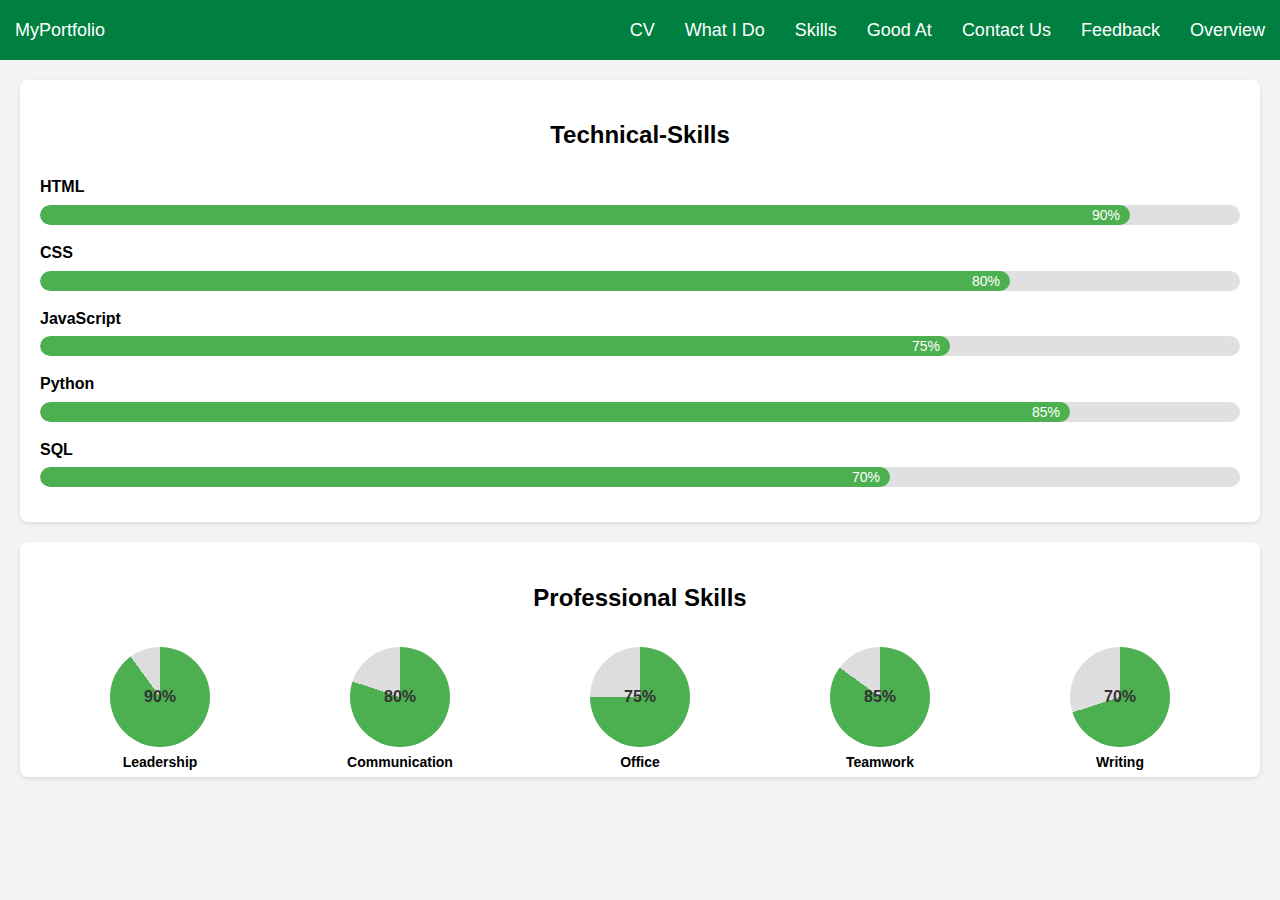
<file: skills.html>
<!DOCTYPE html>
<html lang="en">
<head>
  <meta charset="UTF-8">
  <meta name="viewport" content="width=device-width, initial-scale=1.0">
  <title>Skills</title>

  <link rel="stylesheet" href="skills.css">
</head>
<body>
 <!-- Navbar -->
  <nav class="navbar">
    <div class="logo">
      <a>MyPortfolio</a>
    </div>
    <ul class="nav-links">
      <li><a href="cv.html">CV</a></li>
      <li><a href="IDO.html">What I Do</a></li>
      <li><a href="skills.html">Skills</a></li>
      <li><a href="goodAt.html">Good At</a></li>
      <li><a href="contact.html">Contact Us</a></li>
      <li><a href="feedback.html">Feedback</a></li>
      <li><a href="overview.html">Overview</a></li>
    </ul>
  </nav>
  
  
  <!-- Technical Skills Section -->
  <section class="technical-skills">
    <h1>Technical-Skills</h1>
    <div class="skill">
      <label>HTML</label>
      <div class="progress-bar">
        <div class="progress" style="width: 90%;">90%</div>
      </div>
    </div>

    <div class="skill">
      <label>CSS</label>
      <div class="progress-bar">
        <div class="progress" style="width: 80%;">80%</div>
      </div>
    </div>

    <div class="skill">
      <label>JavaScript</label>
      <div class="progress-bar">
        <div class="progress" style="width: 75%;">75%</div>
      </div>
    </div>

    <div class="skill">
      <label>Python</label>
      <div class="progress-bar">
        <div class="progress" style="width: 85%;">85%</div>
      </div>
    </div>

    <div class="skill">
      <label>SQL</label>
      <div class="progress-bar">
        <div class="progress" style="width: 70%;">70%</div>
      </div>
    </div>
  </section>

  <!-- Professional Skills Section -->
  <section class="professional-skills">
    <h1>Professional Skills</h1>
    <div class="skill-circle">
      <div class="circle" style="--percentage: 90;">
        <span>90%</span>
        <p>Leadership</p>
      </div>
      <div class="circle" style="--percentage: 80;">
        <span>80%</span>
        <p>Communication</p>
      </div>
      <div class="circle" style="--percentage: 75;">
        <span>75%</span>
        <p>Office</p>
      </div>
      <div class="circle" style="--percentage: 85;">
        <span>85%</span>
        <p>Teamwork</p>
      </div>
      <div class="circle" style="--percentage: 70;">
        <span>70%</span>
        <p>Writing</p>
      </div>
    </div>
  </section>
</body>
</html>
</file>
<file: skills.css>
body {
  font-family: Arial, sans-serif;
  line-height: 1.6;
  margin: 0;
  padding: 0;
  background-color: #f4f4f4;
  
}

h1 {
  text-align: center;
  margin-bottom: 20px;
  font-size: 24px;
}

section {
  margin: 20px;
  padding: 20px;
  background-color: #fff;
  border-radius: 8px;
  box-shadow: 0 2px 5px rgba(0, 0, 0, 0.1);
}
/* Navbar Styling */
    .navbar {
      display: flex;
      justify-content: space-between;
      align-items: center;
      background-color: #008040;
      width: 100%;
      height: 60px;
    }

    .navbar a {
      text-decoration: none;
      color: white;
      font-size: 18px;
      margin: 0 15px;
      transition: color 0.3s;
    }

    .navbar a:hover {
      color: #004000;
    }

    .nav-links {
      display: flex;
      list-style: none;
    }
	
/* Technical Skills Section */
.skill {
  margin-bottom: 15px;
}

.skill label {
  display: block;
  font-weight: bold;
  margin-bottom: 5px;
}

.progress-bar {
  background-color: #e0e0e0;
  border-radius: 25px;
  overflow: hidden;
  position: relative;
  height: 20px;
  width: 100%;
}

.progress {
  background-color: #4caf50;
  height: 100%;
  line-height: 20px;
  text-align: right;
  color: #fff;
  padding-right: 10px;
  font-size: 14px;
  border-radius: 25px;
}

/* Professional Skills Section */
.skill-circle {
  display: flex;
  justify-content: space-around;
  flex-wrap: wrap;
}

.circle {
  width: 100px;
  height: 100px;
  border-radius: 50%;
  background: conic-gradient(
    #4caf50 calc(var(--percentage) * 1%), 
    #ddd calc(var(--percentage) * 1%)
  );
  display: flex;
  align-items: center;
  justify-content: center;
  position: relative;
  margin: 10px;
}

.circle span {
  position: absolute;
  font-size: 16px;
  font-weight: bold;
  color: #333;
}

.circle p {
  position: absolute;
  top: 90%;
  text-align: center;
  font-size: 14px;
  font-weight: bold;
}
</file>
